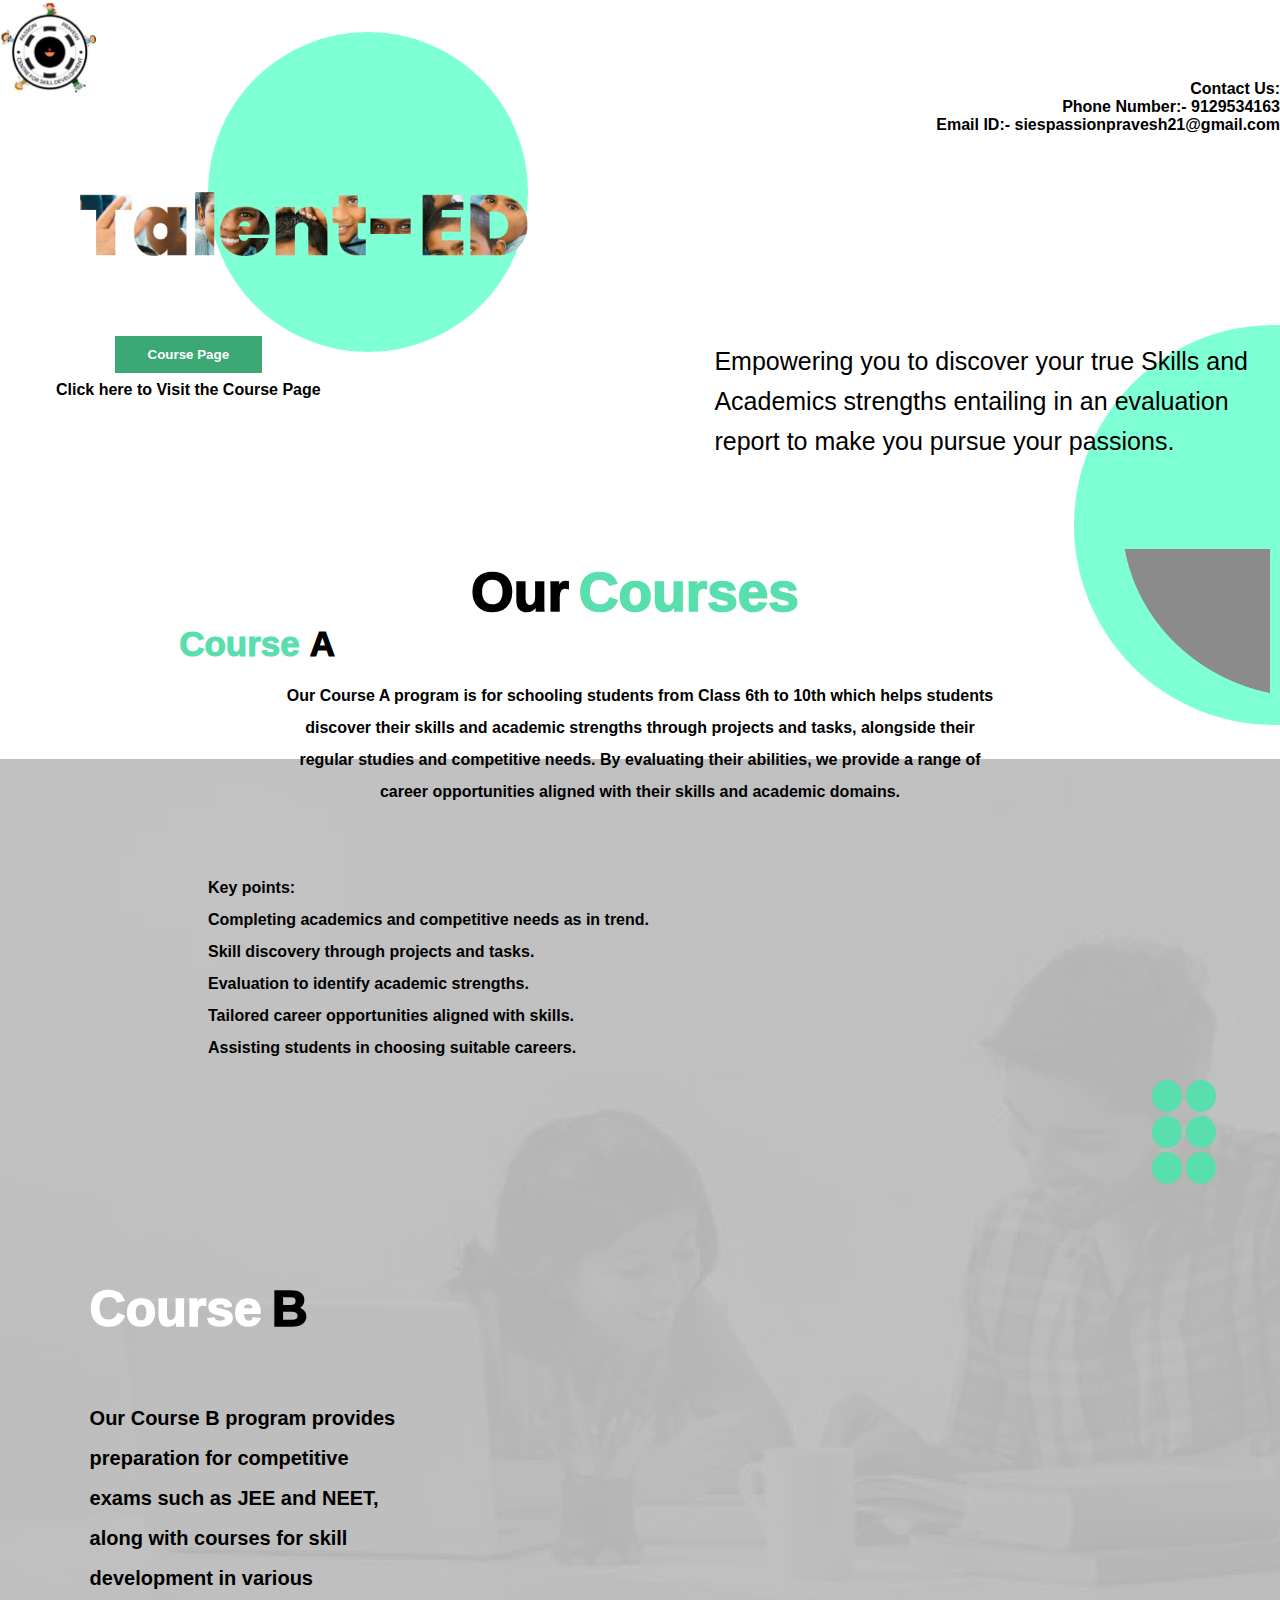
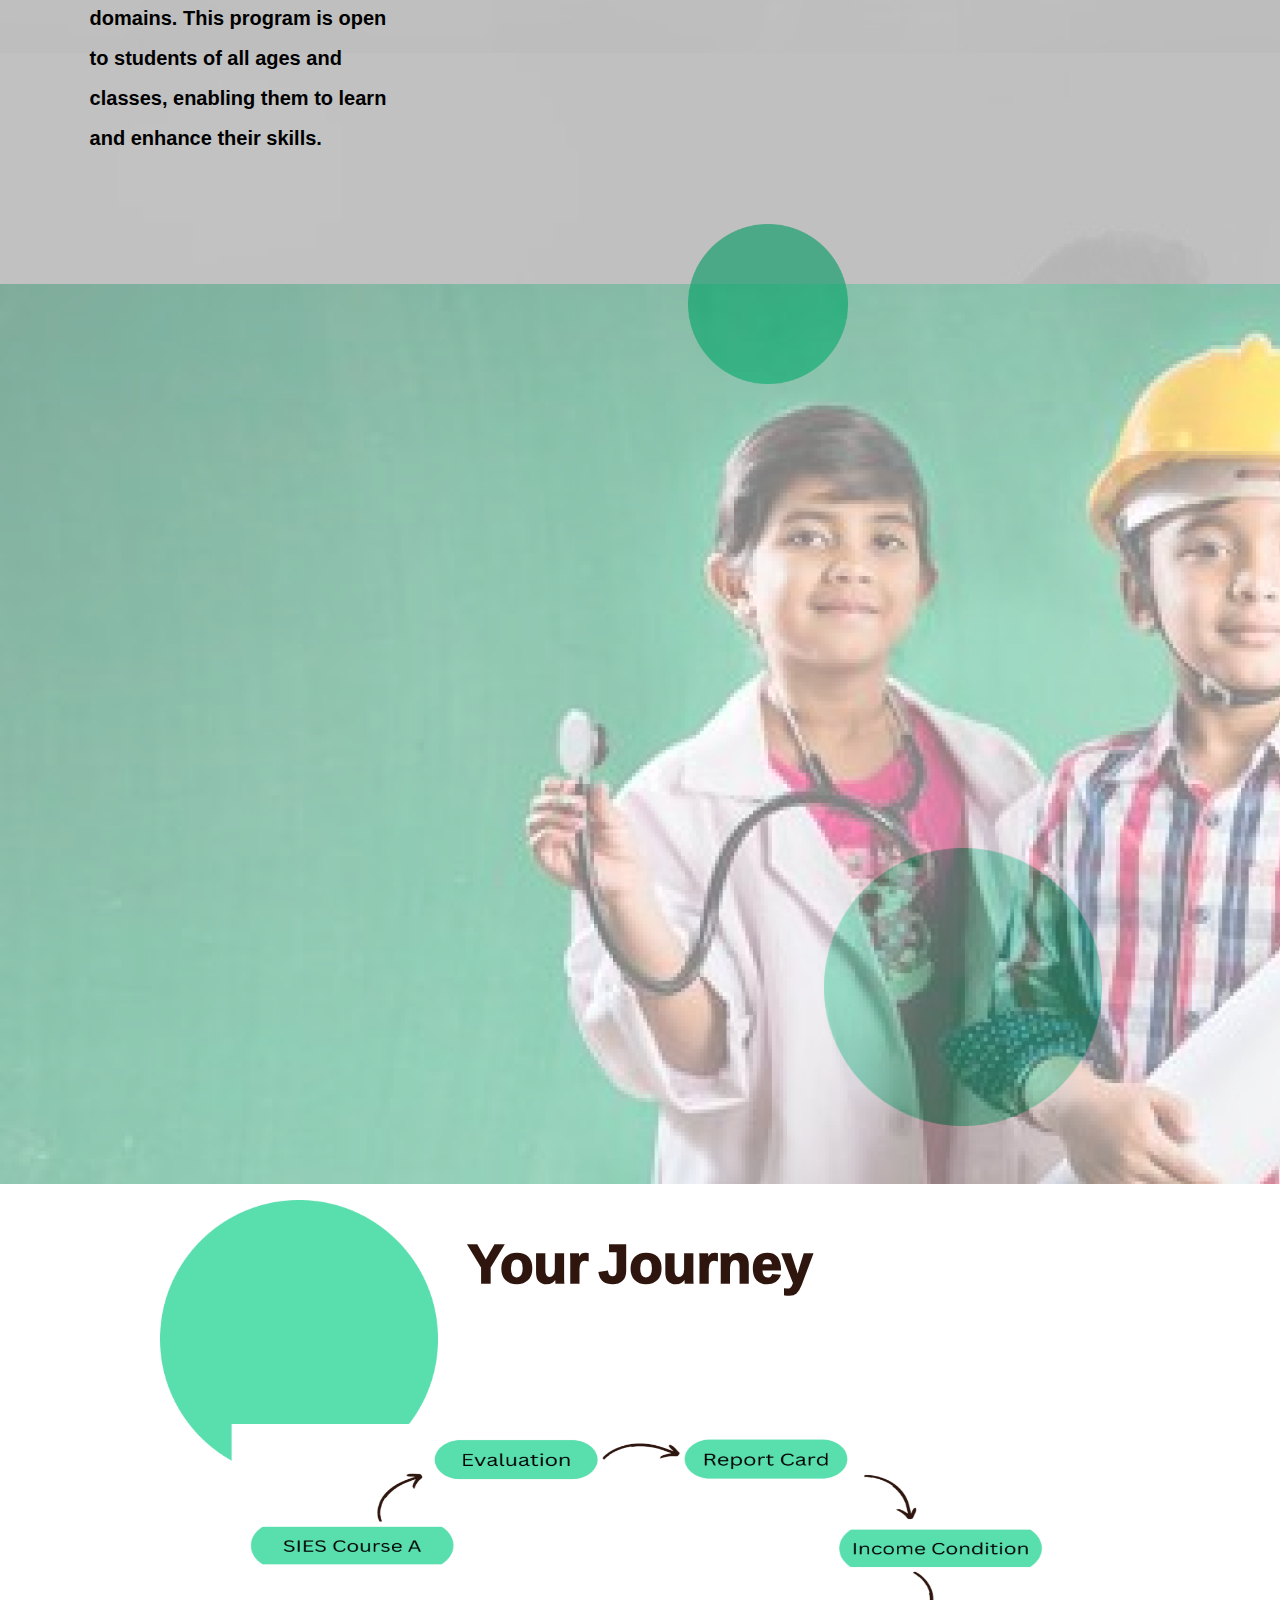
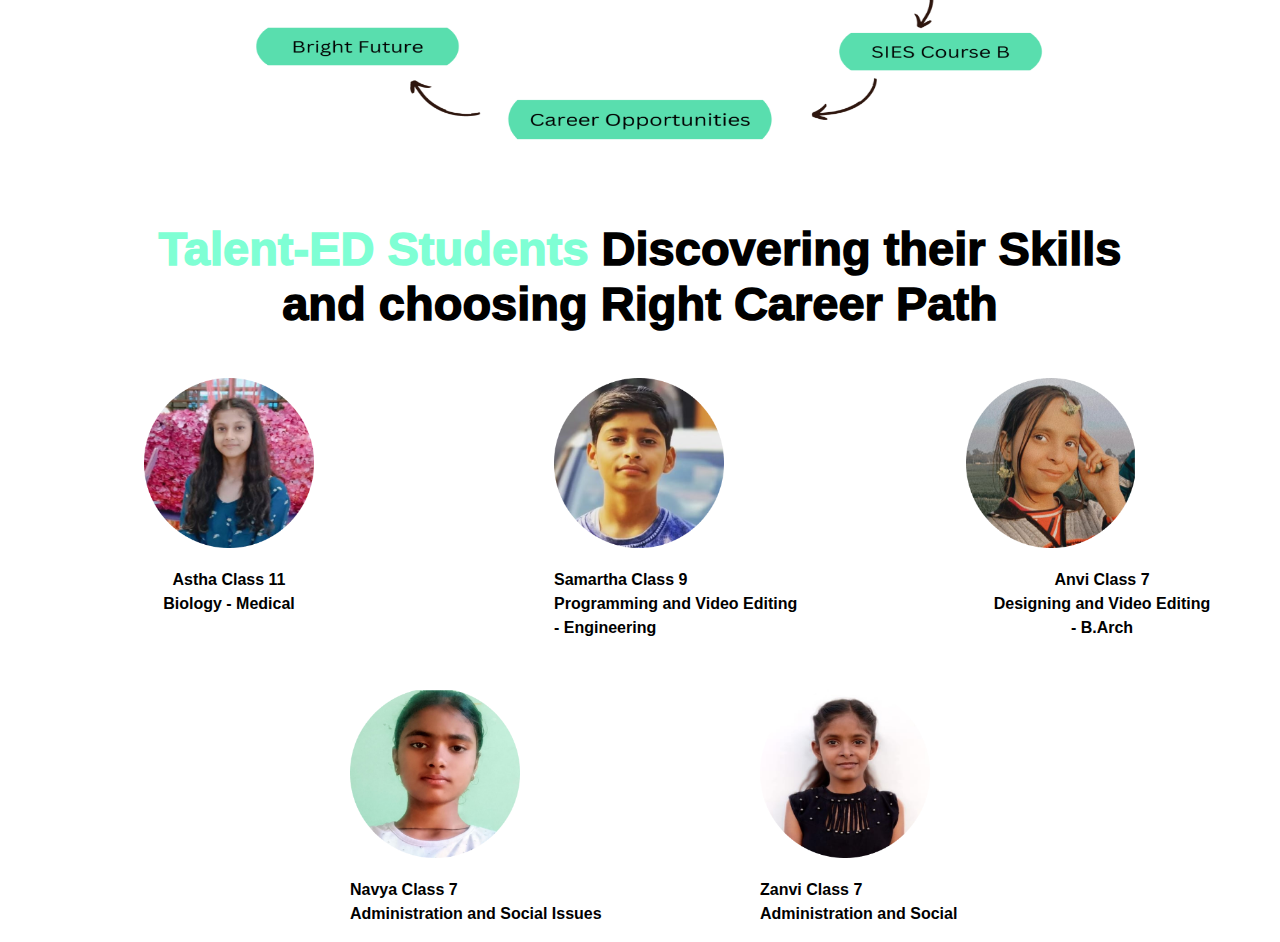
<file: index.html>
<!DOCTYPE html>
<html lang="en">
<head>
    <meta charset="UTF-8">
    <meta name="viewport" content="width=device-width, initial-scale=1.0">
    <link rel="stylesheet" href="styles.css">
    <title>SIES</title>
</head>
<script>
    (function(w, d) { 
        w.CollectId = "64fef1fd8a3fde15c3ece04a"; 
        var h = d.head || d.getElementsByTagName("head")[0]; 
        var s = d.createElement("script"); 
        s.setAttribute("type", "text/javascript"); 
        s.async=true; 
        s.setAttribute("src", "https://collectcdn.com/launcher.js"); 
        h.appendChild(s); 
        }
    )
    (window, document);
</script>
<body>

    <div class="navBar">
        <div class="navLeft">
            <div class="logo"><img class = "logoImg" src="sies logo.jpeg" alt="sies Logo"></div>
        </div>
    </div>

    <div class="frame1">
        <div class="greenCircle">

        </div>

        <div class="contactUs">
            <span style="text-align: right; font-weight: bold;">Contact Us:
            <br>
            Phone Number:-  9129534163
            <br>
            Email ID:- siespassionpravesh21@gmail.com</span>
        </div>

        <div class="sies">
            <div class="siesImageContainer">
                <div class="siesImage">
                    <img src="Talent-ED.png" alt="SIES written on image" class="siesImage">
                </div>
            </div>
        </div>

        <div class="coursePage">
            <button class="coursePageBtn" ><a href="secondPage.html">Course Page</a></button>
            <span style="font-weight: bold; margin: 0.5rem;">Click here to Visit the Course Page</span>
        </div>
    
        <div class="content">
            
            <div class="greenCircleLower">
                <img src="grey circle.png" alt="" class="greyCircle">
            </div>

            <p class="para">
                Empowering you to discover your true Skills and 
                <br>
                Academics strengths entailing in an evaluation 
                <br>
                report to make you pursue your passions.
                <br>
                <br>
            </p>
        </div>
    </div>

    <div class="frame2">
        <div class="textFrame2">
            <div class="heading1">
                <div class="our">Our</div> <div class="courses">Courses</div>
                <br>
                <br>

            </div>
            
            <div class="heading2">
                <div class="course">Course</div> <div class="a">A</div>
            </div>

            <p class="firstPara">
                Our Course A program is for schooling students from Class 6th to 10th which helps students
                <br>
                discover their skills and academic strengths through projects and tasks, alongside their 
                <br>
                regular studies and competitive needs. By evaluating their abilities, we provide a range of 
                <br>
                career opportunities aligned with their skills and academic domains.
                <br>
                <br>
            </p>
            <p class="secondPara">
                Key points:
                <br>
                    Completing academics and competitive needs as in trend. <br>
                    Skill discovery through projects and tasks. <br>
                    Evaluation to identify academic strengths. <br>
                    Tailored career opportunities aligned with skills. <br>
                    Assisting students in choosing suitable careers. <br>
            </p>
            <div class="sixCircles">
                <div class="row1">
                    <img src="Ellipse 6.png" alt="" class="circle1">
                    <img src="Ellipse 6.png" alt="" class="circle1">
                </div>

                <div class="row2">
                    <img src="Ellipse 6.png" alt="" class="circle1">
                    <img src="Ellipse 6.png" alt="" class="circle1">
                </div>

                <div class="row3">
                    <img src="Ellipse 6.png" alt="" class="circle1">
                    <img src="Ellipse 6.png" alt="" class="circle1">
                </div>
                
            </div>
        </div> 
    </div>

    <div class="frame3">
        <div class="textFrame3">
            <div class="heading3">
                <div class="coursef3">Course</div> <div class="b">B</div>
            </div>

            <p class="firstParaf3">
                <br>
                Our Course B program provides 
                <br>
                preparation for competitive 
                <br>
                exams such as JEE and NEET,
                <br>
                along with courses for skill
                <br>
                development in various 
                <br>
                domains. This program is open 
                <br>
                to students of all ages and 
                <br>
                classes, enabling them to learn 
                <br>
                and enhance their skills.
            </p>
            
        </div> 
    </div>

    <div class="frame4">
        <img src="Ellipse 3.png" alt="" class="greenCircleF4">
        <div class="heading4">
            <div class="your">Your</div> <div class="journey">Journey</div>
        </div>

        <div class="photof4">
            <img src="photoFrame4.png" alt="" class="photoActualF4">
        </div>
    </div>

    <!-- <div class="frame5">
        <div class="left">
            <img src="Ellipse 4.png" alt="" class="brownCircle">
            <div class="heading5">
                Upcoming Exam
            </div>

            <div class="leftContentf5">
                <div class="examName">
                    <p class="f5ExamName">
                        <br>
                        Exam Name
                        <br>
                        <br>
                        <br>
                        Exam 1 : 
                        <br>
                        <br>
                        Exam 2 :
                        <br>
                        <br>
                        Exam 3 :
                        <br>
                    </p>
                </div>

                <div class="registrationLink">
                    <p class="f5RegLink">
                        <br>
                        Registration Link
                        <br>
                        <br>
                        <br>
                        <a href="secondPage.html">Link 1</a>
                        <br>
                        <br>
                        <a href="payment.html">Link 2</a>
                        <br>
                        <br>
                        <a href="">Link 3</a>
                        <br>
                    </p>
                </div>
            </div>
        </div>

        <div class="right">
            <div class="heading6">
                Latest Blog
            </div>

            <div class="rightContentf5">
                <div class="blogName">
                    <p class="f5BlogName">
                        <br>
                        Blog Name
                        <br>
                        <br>
                        <br>
                        Blog 1 : 
                        <br>
                        <br>
                        Blog 2 :
                        <br>
                        <br>
                        Blog 3 :
                        <br>
                    </p>
                </div>

                <div class="blogLink">
                    <p class="f5BlogLink">
                        <br>
                        Blog Link
                        <br>
                        <br>
                        <br>
                        <a href="">Link 1</a>
                        <br>
                        <br>
                        <a href="">Link 2</a>
                        <br>
                        <br>
                        <a href="">Link 3</a>
                        <br>
                    </p>
                </div>
            </div>
        </div>
    </div> -->

    <div class="frame6">
        <img src="Ellipse 3.png" alt="" class="greenCircleF6">
        <div class="heading7">
            <p class="siesStudents"> <span style="color: aquamarine;">Talent-ED Students</span> Discovering their Skills <br> and choosing Right Career Path</p>
        </div>
        

        <div class="firstRowPhoto">
            <div class="astha">
                <img src="astha.png" alt="" class="asthaPic">
                <p class="textBelowAstha">
                    Astha Class 11
                    <br>
                    Biology - Medical
                </p>
            </div>

            <div class="samarth">
                <img src="samarth.png" alt="" class="samarthPic">
                <p class="textBelowSamarth">
                    Samartha Class 9
                    <br>
                    Programming and Video Editing 
                    <br>
                    - Engineering
                </p>
            </div>

            <div class="anvi">
                <img src="anvi.png" alt="" class="anviPic">
                <p class="textBelowAnvi">
                    Anvi Class 7
                    <br>
                    Designing and Video Editing
                    <br>
                    - B.Arch
                </p>
            </div>

        </div>

        <div class="secondRowPhoto">
            <img src="Ellipse 8.png" alt="" class="secondGreenCircleF6">
            <div class="navya">
                <img src="navya.png" alt="" class="asthaPic">
                <p class="textBelowSamarth">
                    Navya Class 7
                    <br>
                    Administration and Social Issues
                </p>
            </div>

            <div class="samarth">
                <img src="zanvi.png" alt="" class="samarthPic">
                <p class="textBelowSamarth">
                    Zanvi Class 7
                    <br>
                    Administration and Social
            </div>

        </div>

    </div>

</body>
</html>
</file>
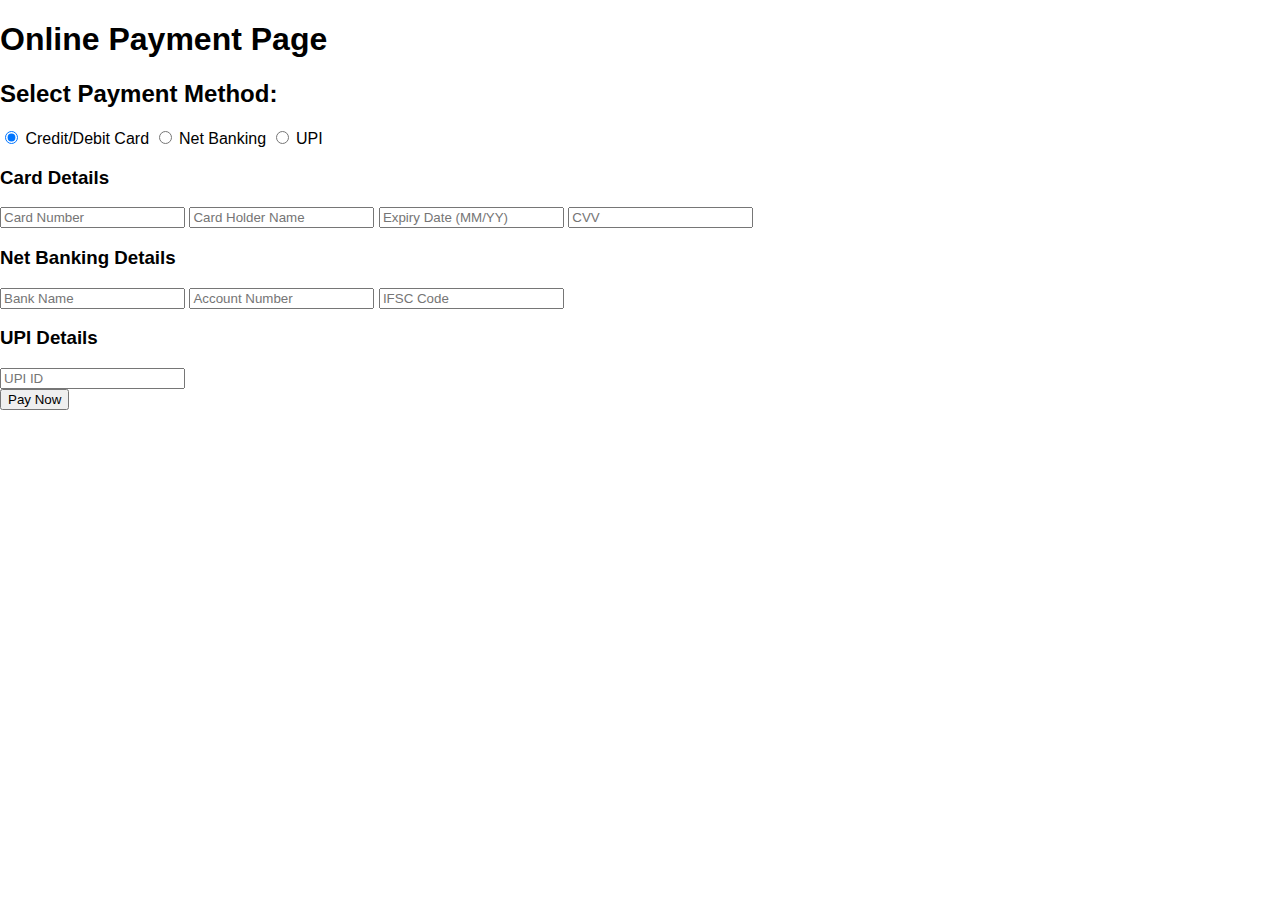
<file: payment.html>
<!DOCTYPE html>
<html>
<head>
    <title>Online Payment Page</title>
    <link rel="stylesheet" type="text/css" href="styles.css">
</head>
<body>
    <h1>Online Payment Page</h1>
    
    <h2>Select Payment Method:</h2>
    <div id="payment-methods">
    <label>
        <input type="radio" name="paymentMethod" value="card" checked>
        Credit/Debit Card
    </label>
    <label>
        <input type="radio" name="paymentMethod" value="netbanking">
        Net Banking
    </label>
    <label>
        <input type="radio" name="paymentMethod" value="upi">
        UPI
    </label>
    </div>
    
    <div id="card-details" class="payment-details">
    <h3>Card Details</h3>
    <input type="text" id="cardNumber" placeholder="Card Number">
    <input type="text" id="cardHolder" placeholder="Card Holder Name">
    <input type="text" id="expiryDate" placeholder="Expiry Date (MM/YY)">
    <input type="text" id="cvv" placeholder="CVV">
    </div>
    
    <div id="netbanking-details" class="payment-details">
    <h3>Net Banking Details</h3>
    <input type="text" id="bankName" placeholder="Bank Name">
    <input type="text" id="accountNumber" placeholder="Account Number">
    <input type="text" id="ifscCode" placeholder="IFSC Code">
    </div>
    
    <div id="upi-details" class="payment-details">
    <h3>UPI Details</h3>
    <input type="text" id="upiId" placeholder="UPI ID">
    </div>
    
    <button id="payButton" onclick="processPayment()">Pay Now</button>
    
    <script src="paymentPage.js"></script>
</body>
</html>
</file>
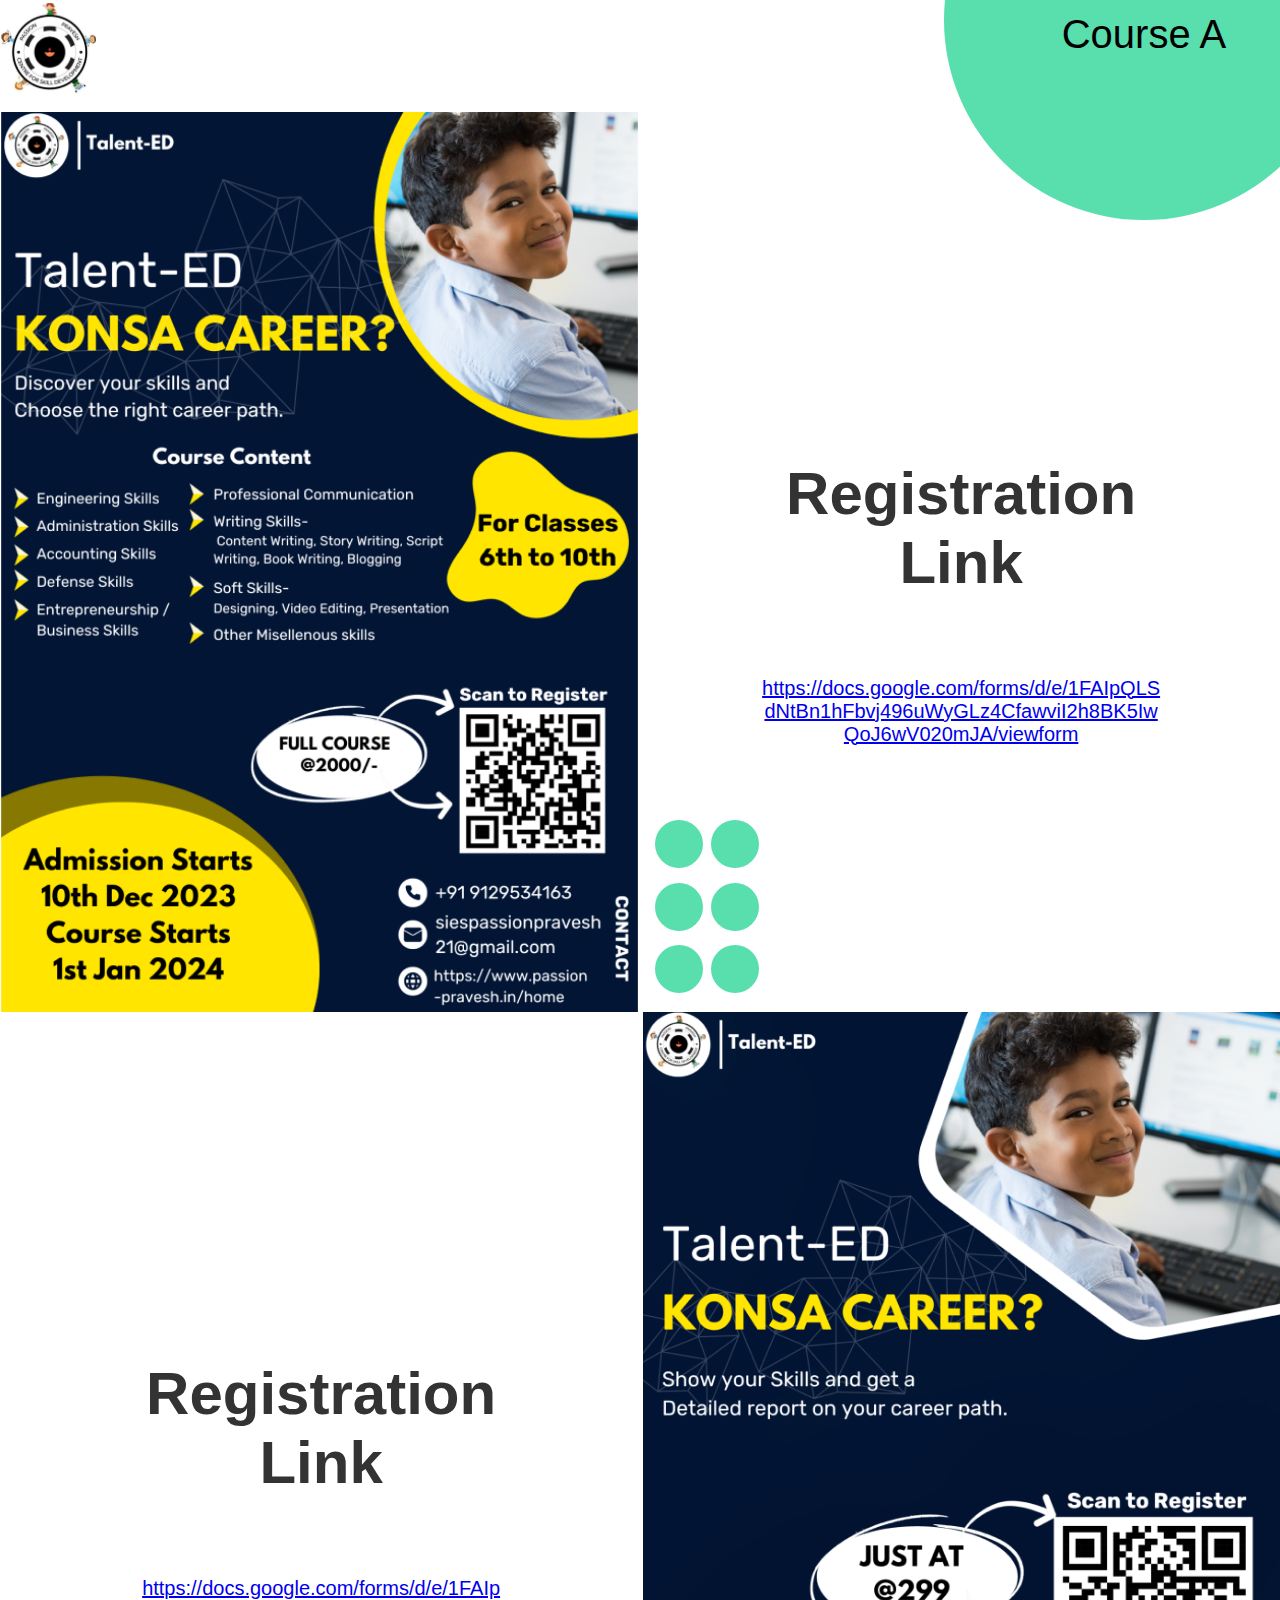
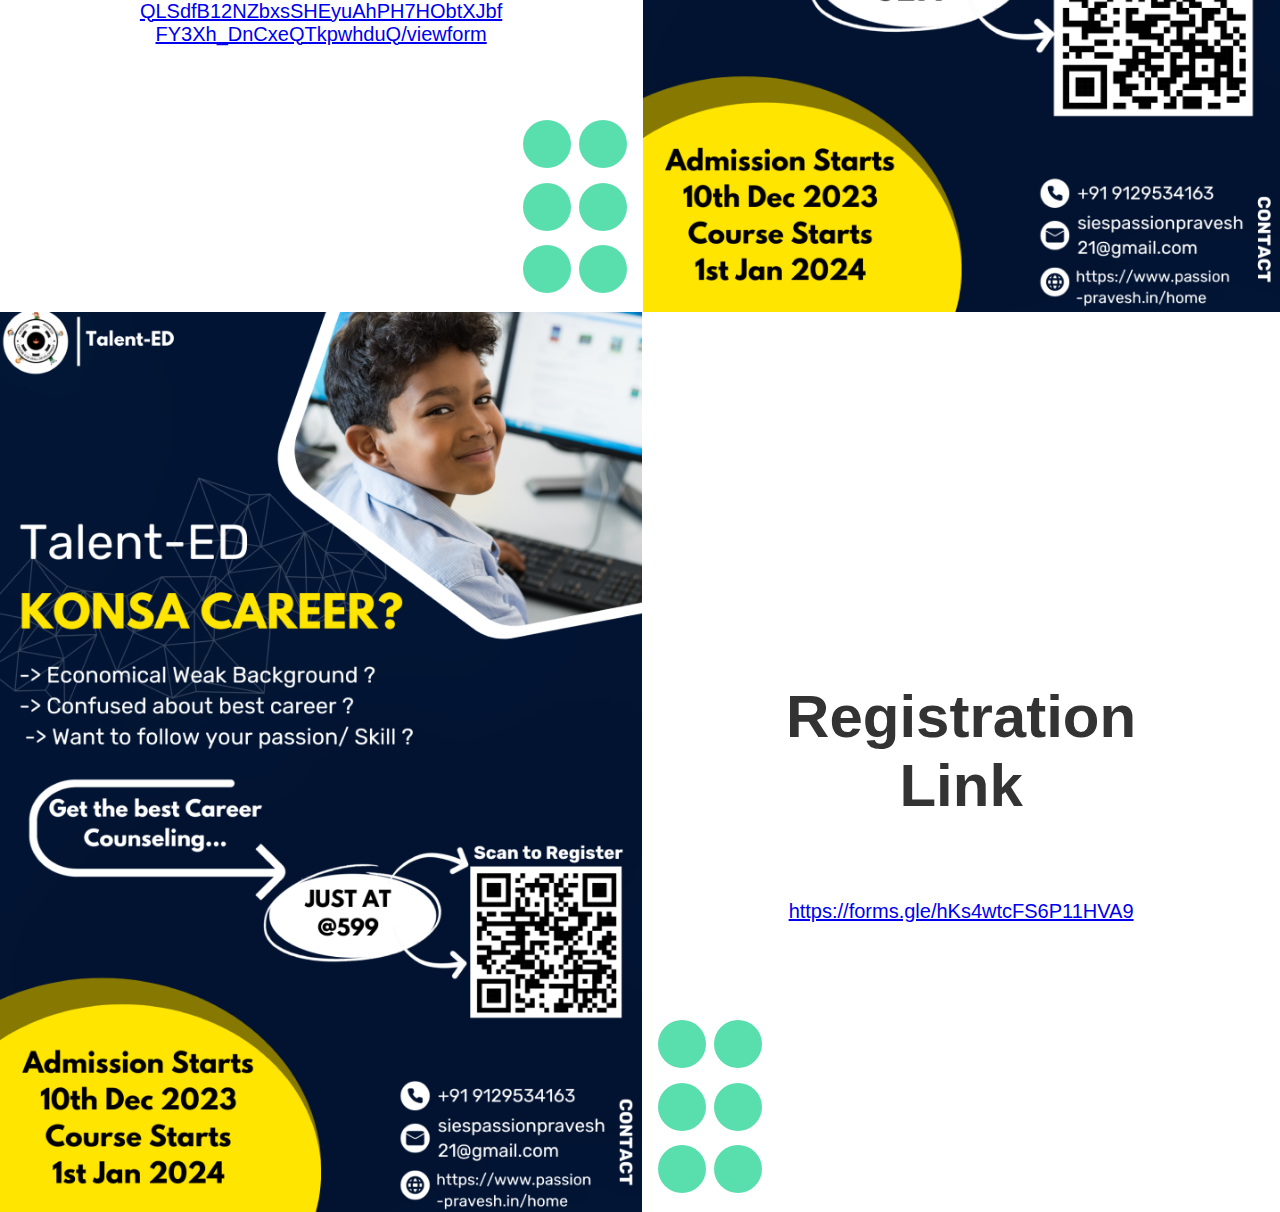
<file: secondPage.html>
<!DOCTYPE html>
<html lang="en">
<head>
    <meta charset="UTF-8">
    <meta name="viewport" content="width=device-width, initial-scale=1.0">
    <link href="styles2.css" rel = "StyleSheet">
    <title>Document</title>
</head>
<body>
    <div class="navBar">
        <div class="navLeft">
            <div class="logo"><img class = "logoImg" src="sies logo.jpeg" alt="sies Logo"></div>
        </div>
        
    </div>

    <div class="bigBubble">
        <div class="heading">Course A</div>
        <!-- Course A -->
    </div>
    <div class="main">
        <div class="posterLeftImage">
            <img class = "posterImage" src="Rectangle 19.png">
            <div class="bubble">
                <div class="greenBubble"></div>
                <div class="greenBubble"></div>
                <div class="greenBubble"></div>
                <div class="greenBubble"></div>
                <div class="greenBubble"></div>
                <div class="greenBubble"></div>
            </div>
        </div>
        <div class="text1">
            <div class="text">Registration Link</div>
            <div class="link"> <a href="https://docs.google.com/forms/d/e/1FAIpQLSdNtBn1hFbvj496uWyG
                Lz4CfawviI2h8BK5IwQoJ6wV020mJA/viewform">
                https://docs.google.com/forms/d/e/1FAIpQLS <br>dNtBn1hFbvj496uWyGLz4CfawviI2h8BK5Iw <br> QoJ6wV020mJA/viewform
                </a>
            </div>
        </div>
        <div class="text1">
            <div class="text">Registration Link</div>
            <div class="link"> <a href="https://docs.google.com/forms/d/e/1FAIpQLSdfB12NZbxsSH
                EyuAhPH7HObtXJbfFY3Xh_DnCxeQTkpwhduQ/viewform">
                https://docs.google.com/forms/d/e/1FAIp <br> QLSdfB12NZbxsSHEyuAhPH7HObtXJbf <br> FY3Xh_DnCxeQTkpwhduQ/viewform
                </a>
            </div>
        </div>
        <div class="posterRightImage">
            <div class="bubbleRight">
                <div class="greenBubble"></div>
                <div class="greenBubble"></div>
                <div class="greenBubble"></div>
                <div class="greenBubble"></div>
                <div class="greenBubble"></div>
                <div class="greenBubble"></div>
            </div>
            <img class = "posterImage" src="poster1.png">
        </div>
        <div class="posterLeftImage">
            <img class = "posterImage" src="poster2second.png">
            <div class="bubble">
                <div class="greenBubble"></div>
                <div class="greenBubble"></div>
                <div class="greenBubble"></div>
                <div class="greenBubble"></div>
                <div class="greenBubble"></div>
                <div class="greenBubble"></div>
            </div>
        </div>
        <div class="text1">
            <div class="text">Registration Link</div>
            <div class="link"> <a href="https://forms.gle/hKs4wtcFS6P11HVA9">
                https://forms.gle/hKs4wtcFS6P11HVA9
                </a>
            </div>
        </div>
    </div>
</body>
</html>
</file>
<file: styles.css>
.a{
    font-weight: 1000;
    font-size: 35px;
}

a{
    text-decoration: none;
    color: white;
}

.asthaPic{
    height: 170px;
    width: 170px;
}

.anviPic{
    height: 170px;
    width: 170px;
}

.b{
    font-weight: 1000;
    font-size: 50px;
}

.blogName{
    width: 50%;
    display: flex;
    justify-content: center;
}

.blogLink{
    width: 50%;
    display: flex;
    justify-content: center;
}

.brownCircle{
    height: 10rem;
    width: 15rem;
    z-index: -5;
    left: 26.5rem;
    position: absolute;
    top: 150rem;
    z-index: -15;
}

body{
    font-family: "Poppins", sans-serif;
    margin: 0;
    padding: 0;
    overflow-x: hidden;
}

.contactUs{
    position: absolute;
    top: 5rem;
    z-index: -1;
    display: flex;
    justify-content: flex-end;
    width: 100%;

}

.coursePage{
    position: absolute;
    display: flex;
    justify-content: center;
    flex-direction: column;
    top: 21rem;
    left: 3rem;
}

.coursePageBtn{
    background-color: #3CA874;
    color: white;
    border: none;
    padding: 0.7rem;
    font-weight: bold;
    width: 52.5%;
    align-self: center;
    cursor: pointer;
}

.circle1{
    height: 32px;
    width: 30px;
}

.content{
    display: flex;
    justify-content: flex-end;
}

.courses{
    font-weight: 1000;
    font-size: 55px;
    color: #59DEAE;
}

.course{
    font-weight: 1000;
    font-size: 35px;
    color: #59DEAE;
}

.coursef3{
    font-weight: 1000;
    font-size: 50px;
    color: white;
}

.examName{
    width: 50%;
    display: flex;
    justify-content: center;
}

.f5ExamName{
    font-weight: 600;
    line-height: 2.5rem;
    text-align: left;
    font-size: 20px;
}

.f5RegLink{
    font-weight: 600;
    line-height: 2.5rem;
    text-align: left;
    font-size: 20px;
}

.f5BlogName{
    font-weight: 600;
    line-height: 2.5rem;
    text-align: left;
    font-size: 20px;
    color: white;
}

.f5BlogLink{
    font-weight: 600;
    line-height: 2.5rem;
    text-align: left;
    font-size: 20px;
    color: white;
}

.firstRowPhoto{
    display: flex;
    flex-direction: row;
    column-gap: 15rem;
    margin-left: 9rem;
    margin-right: 9rem;
}

.firstPara{
    font-weight: 800;
    line-height: 2rem;
    text-align: center;
    justify-content: center;
}

.firstParaf3{
    font-weight: 600;
    line-height: 2.5rem;
    text-align: left;
    font-size: 20px;
}

.frame1{
    height: 63vh;
    width: 100vw;
    background-color: inherit;
    z-index: 10;
}

.frame2{
    height: 125vh;
    width: 100vw;
    background-image: url(image\ 1.png);
    opacity: 1;
    z-index: -10;
}

.frame3{
    height: 100vh;
    width: 100vw;
    background-image: url(frame3bg.png);
}

.frame3{
    height: 100vh;
    width: 100vw;
}

.frame5{
    display: flex;
    flex-direction: row;
}

.greenCircle{
    top: 2rem;
    border-radius: 50%;
    height: 20rem;
    width: 20rem;
    background-color: aquamarine;
    position: absolute;
    z-index: -5;
    left: 13rem;
}

.greenCircleLower{
    border-radius: 50%;
    height: 25rem;
    width: 25rem;
    background-color: aquamarine;
    position: relative;
    z-index: -2;
    left: 47.5rem;
    top: 4rem;
}

.greenCircleF4{
    position: absolute;
    height: 10rem;
    width: 10rem;
    top: 114rem;
    z-index: -5;
    left: 43rem;
}

.greenCircleF6{
    position: absolute;
    height: 17.4rem;
    width: 17.4rem;
    top: 153rem;
    z-index: -5;
    left: 51.5rem;
}

.greyCircle{
    position: relative;
    z-index: -2;
    height: 37%;
    width: 37%;
    top: 14rem;
    left: 3rem;
}

.heading1{
    display: flex;
    flex-direction: row;
    column-gap: 10px;
    justify-content: center;
}

.heading2{
    display: flex;
    flex-direction: row;
    column-gap: 10px;
    align-self:flex-start;
    justify-content: center;
    margin-left: 10%;
}

.heading3{
    display: flex;
    flex-direction: row;
    column-gap: 10px;
    align-items:end;
}

.heading4{
    display: flex;
    flex-direction: row;
    column-gap: 10px;
    align-items:end;
    justify-content: center;
}

.heading5{
    column-gap: 10px;
    align-items:end;
    justify-content: center;
    font-weight: 1000;
    font-size: 50px;
    color: aquamarine;
}

.heading6{
    column-gap: 10px;
    align-items:end;
    justify-content: center;
    font-weight: 1000;
    font-size: 50px;
}

.heading7{
    display: flex;
    flex-direction: row;
    column-gap: 12px;
    justify-content: center;
}

.journey{
    margin-top: 3rem;
    font-weight: 1000;
    font-size: 55px;
    color: #2E160E;
}

.left{
    width: 50%;
    height: 100%;
    padding: 2rem;
    display: flex;
    flex-direction: column;
    justify-content: center;
    align-items: center;
}

.leftContentf5{
    display: flex;
    flex-direction: row;
    column-gap: 15%;
    width: 100%;
    margin: 3rem;
}

.logoImg{
    height: 6rem;
    width: 6rem;
}

.navBar {
    display: grid;
    grid-template-columns: 1fr 1fr;
    column-gap: 12rem;
    height: 7rem;
    max-width: 100%;
    z-index: 5;
}

.navLeft {
    display: flex;
    flex-direction: row;
    align-items: center;
    gap: 2rem;
    padding-top: 0rem;
    padding-bottom: 1rem;
}

.navItem {
    cursor: pointer;
    color: #444;
    border: none;
    background-color: inherit;
    font-family: inherit;
    font-size: 105%;
}

.navRight {
    display: flex;
    flex-direction: row;
    align-items: center;
    gap: 3rem;
    padding-top: 0.5rem;
    padding-bottom: 1rem;
    padding-left: 37rem;
}

.our{
    font-weight: 1000;
    font-size: 55px;
}

.para{
    margin: 0;
    margin-right: 2rem;
    font-size: 25px;
    display: flex;
    justify-content: flex-end;
    padding-top: 5rem;
    line-height: 2.5rem;
}

.photof4{
    display: flex;
    justify-content: center;
}

.photoActualF4{
    margin-top: 8rem;
    height: 350px;
    width: 900px;
}

.registrationLink{
    width: 50%;
    display: flex;
    justify-content: center;
}

.right{
    width: 50%;
    height: 100%;
    background: #59DEAE;
    padding: 2rem;
    display: flex;
    flex-direction: column;
    justify-content: center;
    align-items: center;
}

.rightCarrer{
    font-weight: 1000;
    font-size: 47px;
}

.rightContentf5{
    display: flex;
    flex-direction: row;
    column-gap: 15%;
    width: 100%;
    margin: 3rem;
}

.samarth{
    width: 50%;
}

.samarthPic{
    height: 170px;
    width: 170px;
}

.secondGreenCircleF6{
    position: absolute;
    height: 17.4rem;
    width: 17.4rem;
    top: 175rem;
    z-index: -5;
    left: 10rem;
}

.secondPara{
    font-weight: 800;
    line-height: 2rem;
    justify-content: center;
    margin-left: 12.5%;
}

.secondRowPhoto{
    display: flex;
    flex-direction: row;
    column-gap: 15rem;
    margin-left: 9rem;
    margin-right: 9rem;
    align-items: center;
    justify-content: center;
    align-self: center;
    margin-left: 23rem;
    margin-right: 23rem;
    margin-top: 2rem;
}

.skillDiscover{
    font-weight: 1000;
    font-size: 47px;
}

.sies{
    display: flex;
    flex-direction: column;
    margin-top: 5rem;
    margin-left: 5rem;
    font-weight: 500;
    font-size: large;
}

.siesStudents{
    font-weight: 1000;
    font-size: 47px;
    color: black;
    width: 100%;
    text-align: center;
}

.siesImage{
    position: relative;
    width: 28rem;
}

.siesText{
    font-size: 25px;
}

.signUp {
    padding: 0.5rem;
    background: #434141;
    border: 0;
    height: 2rem;
    width: 6rem;
    font-size: 100%;
    border-radius: 25px;
    color: white;
    cursor: pointer;
}

.logIn {
    padding: 0.5rem;
    background: #CAC7C6;
    border: 0;
    height: 2rem;
    width: 6rem;
    font-size: 100%;
    border-radius: 25px;
    cursor: pointer;
}

.signUp:hover, .logIn:hover {
    border: 2px solid black;
    color: #ffffff;
    font-size: 105%;
    transition: 1s;
}

.sixCircles{
    align-self: flex-end;
}

.textBelowAstha{
    justify-content: center;
    font-weight: 700;
    align-items: center;
    text-align: center;
    line-height: 1.5rem;
}

.textBelowSamarth{
    justify-content: center;
    font-weight: 700;
    align-items: center;
    width: 160%;
    line-height: 1.5rem;
}

.textBelowAnvi{
    justify-content: center;
    font-weight: 700;
    align-items: center;
    text-align: center;
    width: 160%;
    line-height: 1.5rem;
}

.textFrame2{
    position: absolute;
    top: 35rem;
    width: 90%;
    display: flex;
    flex-direction: column;
    justify-content: center;
    margin-left: 5%;
}

.textFrame3{
    position: absolute;
    top: 80rem;
    margin-left: 7%;
}

.your{
    font-weight: 1000;
    font-size: 55px;
    color: #2E160E;
}
</file>
<file: styles2.css>
.arrow{
    width: 7rem;
    height: 1.2rem;
    margin-top: 7.3rem;
}

.arrow1F2{
    height: 50%;
}

.arrow2{
    width: 11rem;
    height: 1.2rem;
    margin-top: 7.3rem;
}

.arrow2F2{
    position: relative;
    top: 19rem;
    left: 15rem;
    height: 30%;
}

body{
    font-family: "Poppins", sans-serif;
    margin: 0;
    padding: 0;
    overflow-x: hidden;
    font-size: 62.5%;
}

.class{
    line-height: 1.5rem;
    font-size: 20px;
    font-weight: 550;
}

.circle1F2{
    position: relative;
    top: 21rem;
    left: 0.2rem;
    height: 2.3rem;
    width: 2rem;
}

.circle2F2{
    position: relative;
    top: 16rem;
    left: 0.2rem;
    height: 2.3rem;
    width: 2rem;
}

.circle3F2{
    position: relative;
    top: 11rem;
    left: 0.2rem;
    height: 2.3rem;
    width: 2rem;
}

.circle4F2{
    position: relative;
    left: -2rem;
    top: 23.5rem;
    height: 2.3rem;
    width: 2rem;
}

.circle5F2{
    position: relative;
    left: -4.2rem;
    top: 21rem;
    height: 2.3rem;
    width: 2rem;
}

.circle6F2{
    position: relative;
    /* left: -10rem;
    top: 21rem; */
    height: 2.3rem;
    width: 2rem;
}

.circle7F2{
    position: relative;
    /* left: -10rem;
    height: 2.3rem; */
    width: 2rem;
}

.circle8F2{
    position: relative;
    /* left: -10rem;
    height: 2.3rem; */
    width: 2rem;
}

.circle9F2{
    position: relative;
    left: -17.3rem;
    top: 8.9rem;
    height: 2.3rem;
    width: 2rem;
}

.circle10F2{
    position: relative;
    left: -14.9rem;
    top: 6.35rem;
    height: 2.3rem;
    width: 2rem;
}

.circle11F2{
    position: relative;
    left: -12.5rem;
    top: 3.8rem;
    height: 2.3rem;
    width: 2rem;
}

.circle1F3{
    position: relative;
    top: 21rem;
    left: 0.2rem;
    height: 2.3rem;
    width: 2rem;
}

.circle2F3{
    position: relative;
    top: 16rem;
    left: 0.2rem;
    height: 2.3rem;
    width: 2rem;
}

.circle3F3{
    position: relative;
    top: 11rem;
    left: 0.2rem;
    height: 2.3rem;
    width: 2rem;
}

.circle4F3{
    position: relative;
    left: -2rem;
    top: 23.5rem;
    height: 2.3rem;
    width: 2rem;
}

.circle5F3{
    position: relative;
    left: -4.2rem;
    top: 21rem;
    height: 2.3rem;
    width: 2rem;
}

.circle6F3{
    position: relative;
    /* left: -10rem;
    top: 21rem; */
    height: 2.3rem;
    width: 2rem;
}

.circle7F3{
    position: relative;
    /* left: -10rem;
    height: 2.3rem; */
    width: 2rem;
}

.circle8F3{
    position: relative;
    /* left: -10rem;
    height: 2.3rem; */
    width: 2rem;
}

.circle9F3{
    position: relative;
    left: -17.3rem;
    top: 8.9rem;
    height: 2.3rem;
    width: 2rem;
}

.circle10F3{
    position: relative;
    left: -14.9rem;
    top: 6.35rem;
    height: 2.3rem;
    width: 2rem;
}

.circle11F3{
    position: relative;
    left: -12.5rem;
    top: 3.8rem;
    height: 2.3rem;
    width: 2rem;
}

.courseB{
    font-size: 24px;
    font-weight: 550;
    text-align: end;
    padding-right: 1rem;
}

.frame1{
    display: flex;
    flex-direction: row;
}

.frame2{
    display: flex;
    flex-direction: row;
}

.frame3{
    display: flex;
    flex-direction: row;
}

.greenCircleF1{
    position: absolute;
    height: 16.5em;
    width: 15rem;
    top: 5.6rem;
    z-index: -5;
    left: 66rem;
}

.heading1F1{
    font-size: 30px;
    font-weight: 700;
    text-align: end;
    margin-left: 23rem;
}

.logoImg{
    height: 6rem;
    width: 6rem;
}

.navBar {
    display: grid;
    grid-template-columns: 1fr 1fr;
    column-gap: 12rem;
    height: 7rem;
    max-width: 100%;
    z-index: 5;
}

.navLeft {
    display: flex;
    flex-direction: row;
    align-items: center;
    gap: 2rem;
    padding-top: 0rem;
    padding-bottom: 1rem;
}

.navItem {
    cursor: pointer;
    color: #444;
    border: none;
    background-color: inherit;
    font-family: inherit;
    font-size: 105%;
}

.navRight {
    display: flex;
    flex-direction: row;
    align-items: center;
    gap: 3rem;
    padding-top: 0.1rem;
    padding-bottom: 1rem;
    padding-left: 31rem;
}

.poster{
    height: 28.4rem;
    width: 20.4rem;
}

.poster2{
    height: 23.4rem;
    width: 15.4rem;
    margin-top: 0rem;
}

.poster2nd{
    height: 23.4rem;
    width: 15.4rem;
    margin-top: 0rem;
}

.poster2F2Text{
    font-weight: 550;
    font-size: 17px;
    line-height: 1.8rem;
    display: flex;
    width: 10rem;
}

.poster3{
    height: 23.4rem;
    width: 15.4rem;
    margin-top: 6.6rem;
    align-self: flex-end;
}

.poster3F2{
    margin-left: 10.5rem;
}

.poster3F3{
    margin-left: 8.7rem;
}

.poster3F2Text{
    font-weight: 550;
    font-size: 17px;
    line-height: 1.8rem;
    width: 120%;
}

.rightSideTextF1{
    margin-left: 25rem;
}

.registrationLinkF1{
    line-height: 2rem;
    font-size: 27px;
    font-weight: 600;
}

.studentProfileBtn, .aboutUsBtn {
    padding: 0.5rem;
    background: #434141;
    border: 0;
    height: 2rem;
    width: 8rem;
    font-size: 100%;
    border-radius: 25px;
    cursor: pointer;
    color: white;
}

.studentProfileBtn:hover, .aboutUsBtn:hover {
    border: 2px solid black;
    color: #ffffff;
    font-size: 102%;
    transition: 1s;
}

.textDivF2Poster2{
    position: relative;
    top: 4.5rem;
    left: 1rem;
    height: 50%;
}

.textDivF2Poster3{
    position: relative;
    top: 22rem;
    left: -5BTrem;
    width: 706px;
    height: 151px;
}

.threeHorizontalCircle{
    position: relative;
    left: -17.6rem;
    top: 9rem;
    height: 70%;
}


body {
    margin: 0;
    padding: 0;
    box-sizing: border-box;
    overflow-x: hidden;
}

.bigBubble {
    background-color: #59DEAE;
    width: 25rem;
    height: 25rem;
    border-radius: 50%;
    position: absolute;
    top: -20%;
    right: -5%;
    display: flex;
    justify-content: center;
    z-index: -1;
}

.bubble {
    display: grid;
    grid-template-columns: 1fr 1fr;
    width: 10%;
    height: 20%;
    row-gap: 0.5rem;
    column-gap: 0.5rem;
    position: absolute;
    top: calc(100vh - 12rem);
    right: -5rem;
}

.bubbleRight {
    display: grid;
    grid-template-columns: 1fr 1fr;
    width: 10%;
    height: 20%;
    row-gap: 0.5rem;
    column-gap: 0.5rem;
    position: absolute;
    top: calc(100vh - 12rem);
    left: -7.5rem;
}

.greenBubble {
    background-color: #59DEAE;
    width: 3rem;
    height: 3rem;
    border-radius: 50%;
}

.heading {
    position: absolute;
    top: 12rem;
    font-size: 400%;
}

.main {
    display: grid;
    grid-template-columns: 1fr 1fr;
    width: 100%;
}

.posterLeftImage {
    height: 100vh;
    justify-self: left;
    display: flex;
    flex-direction: row;
    position: relative;
}

.posterRightImage {
    height: 100vh;
    justify-self: right;
    display: flex;
    flex-direction: row;
    position: relative;
}

.posterImage {
    height: 100vh;
    justify-self: right;
}

.text1 {
    display: flex;
    flex-direction: column;
    justify-content: center;
    text-align: center;
}

.text {
    font-weight: bold;
    font-size: 600%;
    margin: 5rem;
    color: #333;
}

.link {
    font-size: 200%;

}


.navBar {
    display: grid;
    grid-template-columns: 1fr 1fr;
    column-gap: 12rem;
    height: 7rem;
    max-width: 100%;
    z-index: 5;
}

.navLeft {
    display: flex;
    flex-direction: row;
    align-items: center;
    gap: 2rem;
    padding-top: 0rem;
    padding-bottom: 1rem;
}

.navItem {
    cursor: pointer;
    color: #444;
    border: none;
    background-color: inherit;
    font-family: inherit;
    font-size: 105%;
}

.navRight {
    display: flex;
    flex-direction: row;
    align-items: center;
    gap: 3rem;
    padding-top: 0.1rem;
    padding-bottom: 1rem;
    padding-left: 31rem;
}

.logoImg{
    height: 6rem;
    width: 6rem;
}
</file>
